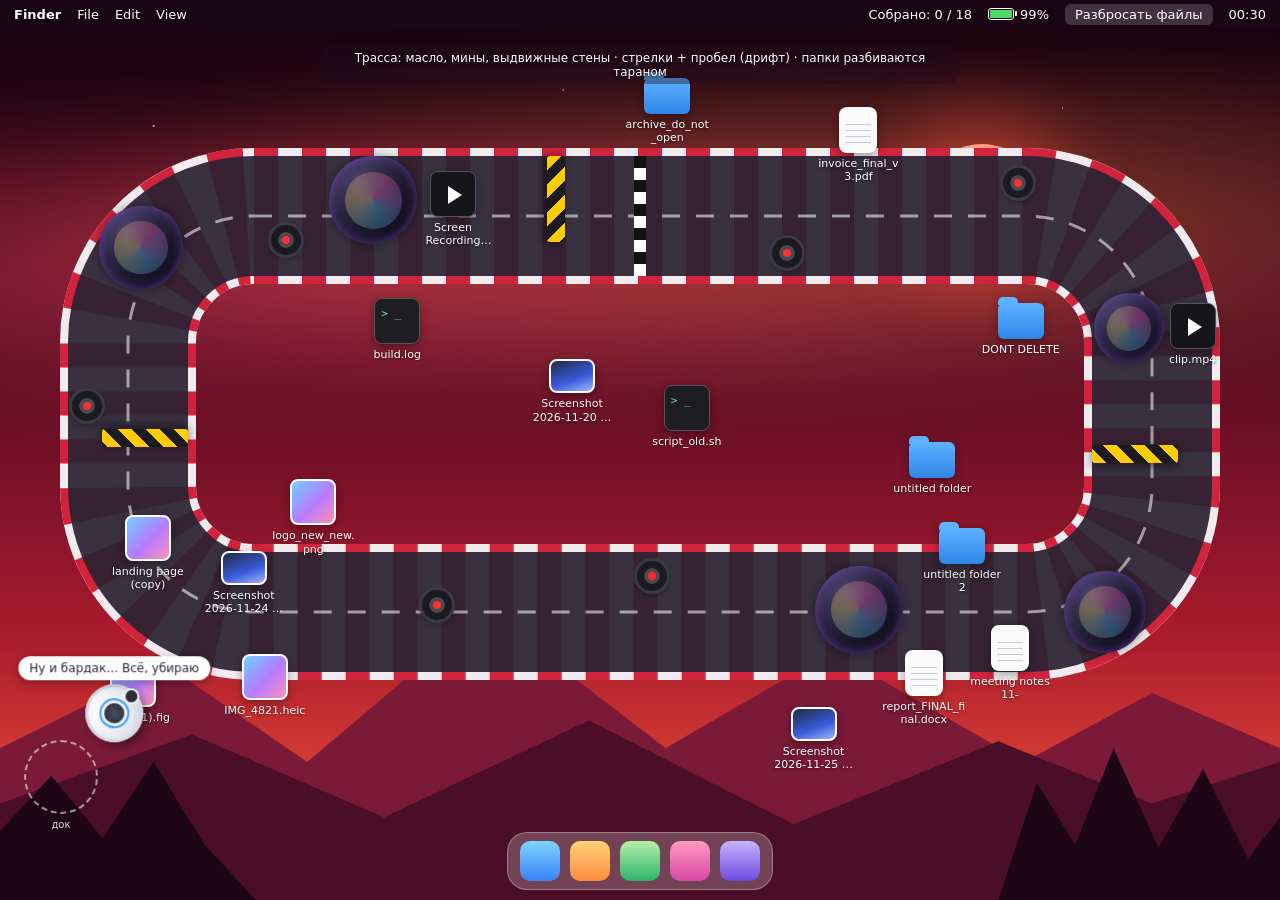
<file: desktop-vacuum.html>
<!DOCTYPE html>
<html lang="ru">
<head>
<meta charset="utf-8">
<meta name="viewport" content="width=device-width, initial-scale=1, viewport-fit=cover">
<title>Робот-пылесос для рабочего стола</title>
<style>
/* ===== Сцена ===== */
:root{--ink:#fff;--bar:rgba(30,10,30,.4);--shadow:0 1px 3px rgba(0,0,0,.6)}
@media (prefers-color-scheme:dark){:root:not([data-theme="light"]){--bar:rgba(10,4,16,.55)}}
:root[data-theme="dark"]{--bar:rgba(10,4,16,.55)}
*{box-sizing:border-box}
html,body{height:100%;margin:0;overflow:hidden;background:#14030c;font-family:-apple-system,"SF Pro Text","Inter","Segoe UI",system-ui,sans-serif;color:var(--ink);-webkit-user-select:none;user-select:none}
#desk{position:fixed;inset:0;overflow:hidden;background:
 radial-gradient(1.5px 1.5px at 12% 14%,#fff,transparent),radial-gradient(1.5px 1.5px at 28% 30%,#fff,transparent),radial-gradient(1px 1px at 44% 10%,#fff,transparent),radial-gradient(1.5px 1.5px at 58% 26%,#fff,transparent),radial-gradient(1px 1px at 83% 12%,#fff,transparent),radial-gradient(1.5px 1.5px at 92% 34%,#fff,transparent),radial-gradient(1px 1px at 6% 40%,#fff,transparent),
 linear-gradient(180deg,#14030c 0%,#520b25 38%,#a81a2c 70%,#ff5b3a 100%)}
#desk.shake{animation:shake .3s}
@keyframes shake{20%{transform:translate(-6px,3px)}40%{transform:translate(5px,-4px)}60%{transform:translate(-4px,-2px)}80%{transform:translate(3px,3px)}}
#moon{position:absolute;left:72%;top:16%;width:min(14vmin,120px);aspect-ratio:1;border-radius:50%;background:radial-gradient(circle at 35% 35%,#ffd9c2,#ff6a4d 75%);box-shadow:0 0 70px 26px rgba(255,80,60,.45)}
#aurora{position:absolute;left:-10%;right:-10%;top:8%;height:42%;background:radial-gradient(ellipse at 30% 50%,rgba(255,70,90,.5),transparent 60%),radial-gradient(ellipse at 65% 40%,rgba(255,140,60,.4),transparent 60%);filter:blur(28px);animation:aurora 12s ease-in-out infinite alternate}
@keyframes aurora{to{transform:translateX(6%) scaleY(1.15)}}
#scene{position:absolute;left:0;right:0;bottom:0;width:100%;height:46%}

/* ===== Меню-бар, док, площадка, подсказка ===== */
#bar{position:absolute;left:0;right:0;top:0;height:calc(28px + env(safe-area-inset-top,0px));padding:env(safe-area-inset-top,0px) 14px 0;display:flex;align-items:center;gap:16px;background:var(--bar);backdrop-filter:blur(14px);-webkit-backdrop-filter:blur(14px);font-size:13px;text-shadow:var(--shadow);z-index:50}
#bar b{font-weight:600}#bar .sp{flex:1}
#bar button{font:inherit;color:inherit;background:rgba(255,255,255,.18);border:0;border-radius:6px;padding:3px 10px;cursor:pointer}
#bar button:hover{background:rgba(255,255,255,.3)}
#bar button:focus-visible{outline:2px solid #fff;outline-offset:2px}
#dock{position:absolute;left:50%;bottom:calc(10px + env(safe-area-inset-bottom,0px));transform:translateX(-50%);display:flex;gap:10px;padding:8px 12px;border-radius:20px;background:rgba(255,255,255,.22);backdrop-filter:blur(16px);-webkit-backdrop-filter:blur(16px);border:1px solid rgba(255,255,255,.3);z-index:40}
#dock i{width:40px;height:40px;border-radius:10px;display:block}
#pad{position:absolute;width:74px;height:74px;border-radius:50%;border:2px dashed rgba(255,255,255,.55);left:24px;bottom:calc(86px + env(safe-area-inset-bottom,0px));z-index:5}
#pad::after{content:"док";position:absolute;left:0;right:0;bottom:-18px;text-align:center;font-size:10px;text-shadow:var(--shadow);opacity:.85}
#hint{position:absolute;left:50%;top:calc(46px + env(safe-area-inset-top,0px));transform:translateX(-50%);font-size:12px;padding:5px 12px;border-radius:14px;background:var(--bar);text-shadow:var(--shadow);z-index:45;transition:opacity .6s;text-align:center;max-width:90vw}

/* ===== Файлы ===== */
.ic{position:absolute;width:84px;text-align:center;transition:left .45s cubic-bezier(.5,0,.8,.4),top .45s cubic-bezier(.5,0,.8,.4),transform .45s,opacity .45s;z-index:10}
.ic.in{animation:drop .5s cubic-bezier(.2,1.4,.4,1)}
@keyframes drop{from{transform:translateY(-60px) scale(1.4);opacity:0}}
.ic.spill{transition:left .6s cubic-bezier(.2,.9,.3,1.25),top .6s cubic-bezier(.2,.9,.3,1.25),transform .45s,opacity .45s;animation:pop .6s}
@keyframes pop{from{transform:scale(.3) rotate(-200deg)}}
.ic.out{transform:scale(.1) rotate(200deg);opacity:0}
.ic.hit{animation:wob .35s}
@keyframes wob{25%{transform:rotate(-14deg) scale(1.1)}60%{transform:rotate(10deg)}}
.ic.boom{transform:scale(1.7);opacity:0;transition:transform .3s,opacity .3s}
.g{width:46px;height:46px;margin:0 auto 4px;position:relative;border-radius:8px;filter:drop-shadow(0 3px 4px rgba(0,0,0,.35))}
.n{font-size:11px;line-height:1.2;text-shadow:var(--shadow);display:-webkit-box;-webkit-line-clamp:2;-webkit-box-orient:vertical;overflow:hidden;word-break:break-word}
.folder{height:36px;margin-top:6px;background:linear-gradient(#5db2ff,#2f86e8);border-radius:6px}
.folder::before{content:"";position:absolute;left:0;top:-6px;width:20px;height:8px;background:#5db2ff;border-radius:5px 5px 0 0}
.ic.cracked .folder{filter:brightness(.82) drop-shadow(0 3px 4px rgba(0,0,0,.35))}
.ic.cracked .folder::after{content:"";position:absolute;left:14px;top:-2px;width:3px;height:38px;background:#0a2b5a;transform:rotate(18deg);box-shadow:12px 3px 0 #0a2b5a}
.doc{width:38px;background:#fafafa repeating-linear-gradient(#fafafa 0 5px,#c9ced6 5px 6px) 6px 12px/26px 28px no-repeat}
.img{background:linear-gradient(135deg,#6fd0ff,#b57bff 55%,#ff8fb0);border:2px solid #fff}
.shot{background:linear-gradient(160deg,#1e2a44,#3b5bdb 60%,#9fb4ff);border:2px solid #fff;height:34px;margin-top:6px}
.term{background:#1d1d22;border:1px solid #555}
.term::after{content:"> _";position:absolute;left:6px;top:8px;font:11px monospace;color:#6ef08a}
.vid{background:#15151a;border:1px solid #555}
.vid::after{content:"";position:absolute;left:17px;top:14px;border-left:14px solid #fff;border-top:9px solid transparent;border-bottom:9px solid transparent}
.deb{position:absolute;width:9px;height:9px;margin:-4px;border-radius:2px;background:#5db2ff;z-index:12;animation:deb .6s ease-out forwards}
@keyframes deb{to{transform:translate(var(--dx),var(--dy)) rotate(280deg);opacity:0}}

/* ===== Трасса и опасности ===== */
#track{position:absolute;inset:0;width:100%;height:100%;z-index:2;pointer-events:none}
.oil{position:absolute;z-index:3;border-radius:50% 46% 52% 48%;background:radial-gradient(ellipse at 35% 30%,#4b4670,#0b0a16 70%);box-shadow:inset 0 0 14px rgba(170,110,255,.55),0 0 10px rgba(0,0,0,.4)}
.oil::after{content:"";position:absolute;inset:18%;border-radius:50%;background:conic-gradient(from 40deg,rgba(255,80,180,.28),rgba(80,200,255,.28),rgba(255,220,80,.28),rgba(255,80,180,.28))}
.mine{position:absolute;z-index:9;width:30px;height:30px;margin:-15px;border-radius:50%;background:radial-gradient(circle,#4a4a52 0 35%,#1a1a20 38%);box-shadow:0 0 0 3px #3a3a42,0 3px 6px rgba(0,0,0,.5)}
.mine::after{content:"";position:absolute;left:11px;top:11px;width:8px;height:8px;border-radius:50%;background:#ff2d2d;animation:led 1s infinite}
@keyframes led{50%{opacity:.2}}
.mine.pop{animation:pop2 .3s forwards}
@keyframes pop2{to{transform:scale(2.5);opacity:0}}
.blast{position:absolute;z-index:12;width:20px;height:20px;margin:-10px;border-radius:50%;border:4px solid #ffb347;animation:blast .5s ease-out forwards}
@keyframes blast{to{transform:scale(8);opacity:0}}
.wall{position:absolute;z-index:9;height:18px;transform-origin:0 50%;transform:translate(0,-50%) scaleX(0);border-radius:3px;background:repeating-linear-gradient(45deg,#ffcc00 0 10px,#1b1b1f 10px 20px);box-shadow:0 3px 8px rgba(0,0,0,.5)}
.wall.warn{animation:warn .3s infinite}
@keyframes warn{50%{opacity:.35}}
/* ===== Батарея ===== */
#batt{display:flex;align-items:center;gap:6px}
#battbar{position:relative;width:26px;height:12px;border:1.5px solid #fff;border-radius:3px;padding:1px}
#battbar::after{content:"";position:absolute;right:-4px;top:2px;width:2px;height:5px;background:#fff;border-radius:0 1px 1px 0}
#battfill{display:block;height:100%;width:100%;background:#4cd964;border-radius:1px;transition:width .2s}
#batt.mid #battfill{background:#ffb020}#batt.low #battfill{background:#ff3b30}
#batt.low{animation:blink 1s infinite}@keyframes blink{50%{opacity:.45}}
#batt.chg #battfill{animation:chg 1s infinite}@keyframes chg{50%{opacity:.5}}
/* ===== Дрифт ===== */
.skid{position:absolute;width:7px;height:7px;margin:-3px;border-radius:50%;background:rgba(10,0,8,.6);animation:skid 2.8s forwards}
@keyframes skid{to{opacity:0}}
.smoke{position:absolute;width:14px;height:14px;margin:-7px;border-radius:50%;background:rgba(235,235,245,.5);animation:smoke .8s ease-out forwards}
@keyframes smoke{to{opacity:0;transform:translateY(-16px) scale(2.2)}}
#bot.dead{filter:grayscale(1) brightness(.55)}
/* ===== Робот ===== */
#trail{position:absolute;inset:0;pointer-events:none;z-index:8}
.tr{position:absolute;width:8px;height:8px;margin:-4px;border-radius:50%;background:rgba(255,255,255,.7);animation:fade 1.1s forwards}
@keyframes fade{to{opacity:0;transform:scale(2.4)}}
#bot{position:absolute;left:0;top:0;width:58px;height:58px;margin:-29px 0 0 -29px;z-index:30;pointer-events:none;will-change:transform}
#bot .b{position:absolute;inset:0;border-radius:50%;background:radial-gradient(circle at 35% 30%,#fff,#e4e7ee 60%,#b9bfcc);box-shadow:0 6px 10px rgba(0,0,0,.4),inset 0 0 0 3px #d4d8e2}
#bot .b::before{content:"";position:absolute;left:19px;top:19px;width:20px;height:20px;border-radius:50%;background:radial-gradient(#4a5060,#262a33);box-shadow:0 0 0 3px #eef0f5,0 0 0 5px #3ea0ff}
#bot .b::after{content:"";position:absolute;right:-3px;top:23px;width:12px;height:12px;border-radius:50%;background:#2a2e38;border:2px solid #f2f4f8}
#bot.angry .b::before{box-shadow:0 0 0 3px #eef0f5,0 0 0 5px #ff4040}
#say{position:absolute;bottom:62px;left:50%;transform:translateX(-50%) scale(.6);transform-origin:bottom center;white-space:nowrap;background:#fff;color:#2a2438;font-size:12px;font-weight:500;padding:5px 11px;border-radius:12px;opacity:0;transition:opacity .2s,transform .2s;box-shadow:0 3px 8px rgba(0,0,0,.3)}
#say.on{opacity:1;transform:translateX(-50%) scale(1)}
</style>
</head>
<body>
<div id="desk">
  <div id="aurora"></div><div id="moon"></div>
  <svg id="scene" viewBox="0 0 1000 300" preserveAspectRatio="none" aria-hidden="true">
    <path d="M0 300V190L130 130L240 200L380 90L520 190L650 120L800 200L900 150L1000 190V300Z" fill="#7a1a38"/>
    <path d="M0 300V230L150 180L300 240L460 170L620 245L780 185L900 230L1000 200V300Z" fill="#4a0f26"/>
    <path d="M0 300V250L40 210L80 255L120 200L160 260L200 300Z M780 300L810 215L840 260L870 190L905 262L940 205L975 270L1000 240V300Z" fill="#1f0614"/>
  </svg>
  <svg id="track" aria-hidden="true"></svg>
  <div id="bar"><b>Finder</b><span>File</span><span>Edit</span><span>View</span><span class="sp"></span><span id="cnt"></span><span id="batt"><span id="battbar"><i id="battfill"></i></span><span id="battpct">100%</span></span><button id="mess" type="button">Разбросать файлы</button><span id="clock"></span></div>
  <div id="hint"></div><div id="pad"></div><div id="trail"></div>
  <div id="bot"><div class="b" id="body"></div><div id="say"></div></div>
  <div id="dock"><i style="background:linear-gradient(#7dd3ff,#3b82f6)"></i><i style="background:linear-gradient(#ffd27a,#ff8a3d)"></i><i style="background:linear-gradient(#b4f0a8,#2fb36b)"></i><i style="background:linear-gradient(#ff9ac0,#d946a8)"></i><i style="background:linear-gradient(#c4b5fd,#6d4be0)"></i></div>
</div>

<script>
(function () {
'use strict';

/* =====================================================================
   1. НАСТРОЙКИ
   ===================================================================== */
var C = {
  manualTimeoutMs: 10000,   // без нажатий стрелок столько мс — и включается автопилот
  turn: 5, manualTurn: 3.2, // скорость поворота (рад/с): автопилот / ручной режим
  maxCruise: 150, minCruise: 60,   // обычная скорость автопилота, px/с
  accel: 520, brake: 700, friction: 260,   // разгон, торможение, трение (px/с²)
  maxManual: 430, backMax: 110,    // ручной режим: макс. скорость вперёд / назад
  chargeMax: 440,           // макс. скорость разгона для тарана
  ramMin: 260,              // минимальная скорость удара, чтобы повредить папку
  ramDist: 170,             // с какого расстояния робот разгоняется для тарана
  folderR: 34, collectR: 26,// радиусы касания папки и подбора файла
  folderHits: 2,            // сколько сильных ударов выдерживает папка
  bounce: -130,             // отскок после удара
  sayChance: 0.65, idleMs: [6000, 11000], trailMs: 45,
  botR: 26,                 // радиус робота для столкновений
  grip: 10, gripDrift: 1.1, // сцепление: обычное / в дрифте (меньше = дальше скользит)
  driftMinSpeed: 140,       // с какой скорости включается дрифт (ручной режим, пробел)
  restitution: 0.45,        // упругость отскока от преград
  battLow: 22, battResume: 90, battEmergency: 8, chargeRate: 12,  // заряд, %: порог «домой», порог возврата к уборке, аварийный, скорость зарядки %/с
  drain: { base: 0.2, speed: 0.01, drift: 0.8 },   // расход %/с: фон, за каждый px/с скорости, за дрифт
  cost: { collect: 0.3, folder: 1.2, wall: 1.5, mine: 7 },  // разовые траты, %
  // Трасса и опасности
  oilCount: 5, mineCount: 6, wallCount: 4,   // сколько луж масла, мин и выдвижных стен
  mineR: 13, mineKick: 520, mineStunMs: 1100, mineRespawnMs: 12000,  // мина: радиус, сила отброса, оглушение, через сколько появится новая
  gripOil: 0.5,             // сцепление на масле (меньше = скользче)
  wallPeriod: 5600,         // цикл выдвижной стены, мс: пауза → мигание → выдвиг → убирается
  mobileWidth: 600, mobileFiles: 10,
  home: { x: 61, fromBottom: 123 },
  files: [
    ['Screenshot 2026-11-25 at 09.41.12','shot'],['Screenshot 2026-11-24 at 18.03.55','shot'],
    ['Screenshot 2026-11-20 at 11.12.09','shot'],['Screen Recording 14.02','vid'],
    ['meeting notes 11-','doc'],['landing page (copy)','img'],['IMG_4821.heic','img'],
    ['untitled folder','folder'],['untitled folder 2','folder'],['archive_do_not_open','folder'],
    ['DONT DELETE','folder'],['invoice_final_v3.pdf','doc'],['report_FINAL_final.docx','doc'],
    ['build.log','term'],['logo_new_new.png','img'],['clip.mp4','vid'],
    ['script_old.sh','term'],['design (1).fig','img']
  ],
  // Что может высыпаться из разбитых папок
  loot: [
    ['passwords.txt','doc'],['IMG_0012.heic','img'],['backup (old).zip','doc'],['Screenshot (copy)','shot'],
    ['todo_old.txt','doc'],['video_final.mp4','vid'],['notes (1).docx','doc'],['test.sh','term'],
    ['family.png','img'],['скан паспорта.pdf','doc'],['resume_v7.pdf','doc'],['untitled.png','img'],
    ['Screen Recording 03.11','vid'],['debug.log','term']
  ]
};

/* =====================================================================
   2. РЕПЛИКИ  ({n} — номер собранного, {name} — имя файла)
   ===================================================================== */
var P = {
  collect: {
    shot: ['Опять скриншот?!','Скриншот №{n}… серьёзно?','Ты хоть смотришь на них?','Сколько можно скринить!','Нажимаешь Cmd+Shift+4 как заведённый','Этот скриншот хоть кому-то нужен?','Сделал и забыл. Классика.','Ещё один «на всякий случай»','Я не резиновый, между прочим!','Скриншот скриншота? Ну всё.'],
    doc: ['final_final_v3. Ну да.','Это никто не читает','Бумажки, бумажки…','Разложил бы по папкам, а?','Версия 3? А где 1 и 2?','Документ «Новый документ». Браво.','Счёт-то хоть оплачен?','Ты это вообще открывал?','Столько текста, и ни слова по делу'],
    img: ['Красиво. Всё равно удалю','Тот самый файл, да?','Не стол, а свинарник!','logo_new_new_FINAL. Ага.','IMG_4821… а где 4820?','Какой формат! Никто такой не откроет','Картинка без названия. Прекрасно.'],
    vid: ['5 гигабайт! Серьёзно?','Тяжёлый, зараза!','Опять запись экрана на 40 минут','Ты это пересматривать будешь?','Видео «на потом». «Потом» не настало.','Куда столько байтов-то?!'],
    term: ['Не спрашивай, что это','Лог. Вкуснятина.','Кто это запустил?','build.log на 10 000 строк. Ужас.','Скрипт «old». А новый где?','Выглядит опасно. Съем.','Это написал ты три года назад. Привет ему.']
  },
  byName: [
    { re: /passwords/i, lines: ['Пароли в txt?! Ты серьёзно?!','Такое хранить в открытом виде… ну всё.'] },
    { re: /паспорта/i, lines: ['Скан паспорта на рабочем столе?!','Это вообще можно показывать людям?!'] },
    { re: /final/i, lines: ['«Final»? А потом будет «final2»?','Слово «final» тебя не останавливает.'] },
    { re: /\(copy\)|\(1\)/i, lines: ['Копия копии. Рекурсия!','Дубликат. Я тебя вижу.'] },
    { re: /old/i, lines: ['«old» — значит, можно выкинуть!','Старьё. Прощай.'] }
  ],
  milestone: {
    3: ['Уже три! И это только начало','Три есть. Продолжаю страдать'],
    5: ['Пятый файл. У меня уже спина болит!','Пять штук. Ты вообще убираешься когда-нибудь?'],
    8: ['Восемь! Я не успеваю вдыхать','Восемь файлов, а конца не видно'],
    10: ['Десять! Я требую премию','Десять файлов. Где моя благодарность?'],
    12: ['Двенадцать… Я устал, но не сдаюсь','Дюжина. Продолжаем ворчать'],
    15: ['Пятнадцать! Ты рекордсмен по бардаку','Пятнадцать файлов. Это уже перебор'],
    20: ['Двадцать! Из папок ещё и сыплется!','Двадцать файлов. Я скоро лопну']
  },
  // Папки
  weak: ['Слабо! Надо разогнаться','Ой! Меня отбросило. Нужен разгон!','Не берёт! Попробую с разбега','Папка крепче, чем выглядит','Так её не сломать, нужен таран'],
  charge: ['Разгоняюсь…','Держись, папка!','Сейчас как врежу!','Три… два… один…','Я иду на таран!','Отойди, папка!','Берегись, «untitled folder»!'],
  crack: ['Трещина! Ещё разок!','Дрогнула! Добиваю','Она трескается!','Слышишь? Пошла трещина','Ещё один удар — и ей конец'],
  smash: ['Бум! Получай!','Развалилась! Опа!','Раз — и нету папки!','Это тебе за «untitled folder»!','Из неё посыпалось! Ты что там хранил?','Ого, внутри целый склад','Сколько же тут всего было!','Вот это набито…'],
  // Трасса
  oil: ['Масло! Тормозов нет!','Уиии… я скольжу!','Кто тут масло разлил?!','Ааа, кружусь!','Это не по правилам!'],
  mine: ['БУМ! Мина!!','Кто минирует рабочий стол?!','У-у-у, голова кружится…','Нет, ну это уже диверсия!','Сапёр из тебя никакой!'],
  trackWall: ['Стена выросла из ниоткуда!','Ай! Шлагбаум!','Выдвижная стена? Серьёзно?','Это что за ловушка?','Жёлто-чёрная! Осторожно!'],
  // Дрифт
  drift: ['Дрифт!','Занос! Держись!','Вот это занос!','Тормоза? Не, не слышал','Ииии-у! Боком!','Токио-дрифт на рабочем столе!','Покрышки жалко, но ладно'],
  // Батарея
  batLow: ['Заряд на исходе! Еду на зарядку','Батарея садится, а ты разбрасываешь!','Мне нужен перекус. В смысле зарядка.','Всё, я на подзарядку. Не мешай.'],
  batWarn20: ['Осторожно, 20% заряда!','Батарея на исходе! Не гоняй так'],
  batWarn10: ['10%! Скоро отрублюсь!','Заряд критический! Домой!'],
  batDead: ['Батарея… села… Пш-ш-ш…','Всё. Темнота. Адьёс.'],
  batRevive: ['Аварийный режим. Ползу на зарядку','Чудом ожил. Ползу домой'],
  charging: ['Ммм, электричество','Вот это жизнь… зарядка','Заряжаюсь. Не мешай, а?'],
  batFull: ['Заряжен! Продолжаем портить тебе нервы','Полный бак. Теперь держись!'],
  // Остальное
  start: ['Ну и бардак… Всё, убираю','Опять эта свалка. Поехали.','Я только проснулся, а тут уже такое!','Рабочий стол или помойка? Не отвечай.'],
  reset: ['Опять насвинячил? Ладно, убираю','Ты издеваешься?!','Только что же убрал!','Ну конечно, снова всё разбросал','Я тебе что, дворник?'],
  done: ['Чисто. Больше не мусори!','Всё. Теперь не трогай ничего!','Блеск. Посмотри на себя и на стол.','Убрано. Скажи спасибо.'],
  newShot: ['Ты специально это делаешь?!','Опять?! Я только что здесь был!','Нет, ну это уже хамство','Бросил — убирай сам. Хотя ладно, я.','Я всё вижу, между прочим'],
  manualOn: ['Ага, теперь рулишь ты. Не разбей меня!','Давай-давай, покажи класс','Только не в стену!','Осторожнее на поворотах!'],
  manualOff: ['Ладно, дальше сам…','Надоело рулить? Ну вот.','Опять всё мне. Как обычно.','Автопилот включён. Отдыхай.'],
  wall: ['Стена! Это край стола!','Ай! Ты куда?!','Тут дальше ничего нет!','Я не умею летать!'],
  idle: ['Ж-ж-ж…','Кто вообще так живёт?','Заряд кончается, а ты разбрасываешь!','Столько пыли, а я не успеваю','Если бы я умел, я бы уволился','Я что, один тут работаю?','Вот бы хоть раз всё лежало на месте','Я мечтаю о пустом рабочем столе','Хоть бы «Корзину» очистил когда-нибудь','А рабочий стол — это не склад!'],
  sleep: ['Zzz…','Зарядка. Не будить.','Чисто. Я доволен. Почти.','Только попробуй что-нибудь бросить…'],
  hintStart: 'Трасса: масло, мины, выдвижные стены · стрелки + пробел (дрифт) · папки разбиваются тараном',
  hintManual: 'Ручной режим · Пробел — дрифт · автопилот через {s} с'
};

/* =====================================================================
   3. ПОМОЩНИКИ
   ===================================================================== */
function pick(list) {  // случайная фраза, не повторяя прошлую
  var s = list[Math.floor(Math.random() * list.length)];
  if (list.length > 1 && s === list._last) return pick(list);
  list._last = s; return s;
}
function rand(a, b) { return a + Math.random() * (b - a); }
function clamp(v, a, b) { return Math.max(a, Math.min(b, v)); }
function pad2(n) { return ('0' + n).slice(-2); }
function wrap(d) { while (d > Math.PI) d -= 2 * Math.PI; while (d < -Math.PI) d += 2 * Math.PI; return d; }
function fill(s, v) { return s.replace(/\{(\w+)\}/g, function (m, k) { return v && v[k] != null ? v[k] : m; }); }
function approach(v, target, rate, dt) { return v < target ? Math.min(target, v + rate * dt) : Math.max(target, v - rate * dt); }
function $(id) { return document.getElementById(id); }

var D = { desk: $('desk'), bot: $('bot'), body: $('body'), say: $('say'), trail: $('trail'), cnt: $('cnt'), hint: $('hint'), mess: $('mess'), clock: $('clock'), track: $('track'), batt: $('batt'), battfill: $('battfill'), battpct: $('battpct') };

/* =====================================================================
   4. РАБОЧИЙ СТОЛ: иконки, папки, разлёт содержимого
   ===================================================================== */
var desk = { items: [], track: 0, oil: [], mines: [], walls: [], collected: 0, total: 0, W: 0, H: 0 };

desk.measure = function () { desk.W = D.desk.clientWidth; desk.H = D.desk.clientHeight; };
desk.homePos = function () { return { x: C.home.x, y: desk.H - C.home.fromBottom }; };
desk.counter = function () { D.cnt.textContent = 'Собрано: ' + desk.collected + ' / ' + desk.total; };

desk.addIcon = function (name, type, x, y, animate) {
  var el = document.createElement('div');
  el.className = 'ic' + (animate ? ' in' : '');
  el.innerHTML = '<div class="g ' + type + '"></div><div class="n"></div>';
  el.lastChild.textContent = name;
  el.style.left = (x - 42) + 'px'; el.style.top = (y - 30) + 'px';
  D.desk.appendChild(el);
  var it = { el: el, name: name, type: type, x: x, y: y, done: false, readyAt: 0,
             hp: type === 'folder' ? C.folderHits : 0, loot: type === 'folder' ? 3 + Math.floor(Math.random() * 3) : 0 };
  desk.items.push(it); desk.total++; desk.counter();
  return it;
};

/* ---- трасса: замкнутая дорога со скруглёнными углами ---- */
desk.pts = []; desk.trackLen = 1; desk.trackW = 100;

desk.buildTrack = function () {
  var W = desk.W, H = desk.H, m = Math.min(W, H), PI = Math.PI;
  var tw = clamp(m * 0.15, 76, 120), x0 = W * 0.1, x1 = W * 0.9, y0 = Math.max(H * 0.24, 110 + tw / 2), y1 = H * 0.68;
  var R = Math.min(m * 0.14, (x1 - x0) / 2 - 4, (y1 - y0) / 2 - 4), step = 8, pts = [];
  function seg(ax, ay, bx, by) { var n = Math.max(1, Math.round(Math.hypot(bx - ax, by - ay) / step)); for (var i = 0; i < n; i++) pts.push({ x: ax + (bx - ax) * i / n, y: ay + (by - ay) * i / n }); }
  function arc(cx, cy, a0, a1) { var n = Math.max(2, Math.round(R * Math.abs(a1 - a0) / step)); for (var i = 0; i < n; i++) { var a = a0 + (a1 - a0) * i / n; pts.push({ x: cx + Math.cos(a) * R, y: cy + Math.sin(a) * R }); } }
  seg(x0 + R, y0, x1 - R, y0); arc(x1 - R, y0 + R, -PI / 2, 0);
  seg(x1, y0 + R, x1, y1 - R); arc(x1 - R, y1 - R, 0, PI / 2);
  seg(x1 - R, y1, x0 + R, y1); arc(x0 + R, y1 - R, PI / 2, PI);
  seg(x0, y1 - R, x0, y0 + R); arc(x0 + R, y0 + R, PI, 1.5 * PI);
  pts.forEach(function (p, i) {                     // направление и нормаль внутрь трассы
    var q = pts[(i + 1) % pts.length], a = Math.atan2(q.y - p.y, q.x - p.x);
    p.a = a; p.nx = -Math.sin(a); p.ny = Math.cos(a);
  });
  desk.pts = pts; desk.trackLen = pts.length * step; desk.trackW = tw;
  var d = 'M' + (x0 + R) + ' ' + y0 + ' H' + (x1 - R) + ' A' + R + ' ' + R + ' 0 0 1 ' + x1 + ' ' + (y0 + R) + ' V' + (y1 - R) +
          ' A' + R + ' ' + R + ' 0 0 1 ' + (x1 - R) + ' ' + y1 + ' H' + (x0 + R) + ' A' + R + ' ' + R + ' 0 0 1 ' + x0 + ' ' + (y1 - R) +
          ' V' + (y0 + R) + ' A' + R + ' ' + R + ' 0 0 1 ' + (x0 + R) + ' ' + y0 + ' Z';
  var cx = (x0 + x1) / 2;
  D.track.innerHTML =
    '<path d="' + d + '" fill="none" stroke="#f1eaee" stroke-width="' + (tw + 16) + '"/>' +
    '<path d="' + d + '" fill="none" stroke="#d1243c" stroke-width="' + (tw + 16) + '" stroke-dasharray="24 24"/>' +
    '<path d="' + d + '" fill="none" stroke="#2a2231" stroke-opacity=".92" stroke-width="' + tw + '"/>' +
    '<path d="' + d + '" fill="none" stroke="#fff" stroke-opacity=".55" stroke-width="3" stroke-dasharray="18 16"/>' +
    '<line x1="' + cx + '" y1="' + (y0 - tw / 2) + '" x2="' + cx + '" y2="' + (y0 + tw / 2) + '" stroke="#fff" stroke-width="12"/>' +
    '<line x1="' + cx + '" y1="' + (y0 - tw / 2) + '" x2="' + cx + '" y2="' + (y0 + tw / 2) + '" stroke="#111" stroke-width="12" stroke-dasharray="12 12"/>';
};

// точка на трассе: s — расстояние вдоль, u — смещение от центра внутрь (минус — наружу)
desk.trackPoint = function (s, u) {
  var n = desk.pts.length, p = desk.pts[Math.floor((((s % desk.trackLen) + desk.trackLen) % desk.trackLen) / desk.trackLen * n) % n];
  return { x: p.x + p.nx * u, y: p.y + p.ny * u, a: p.a, nx: p.nx, ny: p.ny };
};

/* ---- опасности: масло, мины, выдвижные стены ---- */
desk.hazards = function () { return desk.oil.concat(desk.mines, desk.walls); };

// можно ли класть здесь файл (мины и стены отпугивают автопилот — файлы подальше)
desk.blocked = function (x, y, pad) {
  if (desk.oil.some(function (o) { return Math.hypot(o.x - x, o.y - y) < o.r + pad * 0.5; })) return true;
  if (desk.mines.some(function (m) { return Math.hypot(m.x - x, m.y - y) < C.mineR + pad + 60; })) return true;
  return desk.walls.some(function (w) {
    for (var f = 0; f <= 1; f += 0.5)
      if (Math.hypot(w.x + Math.cos(w.ang) * w.max * f - x, w.y + Math.sin(w.ang) * w.max * f - y) < pad + 40) return true;
    return false;
  });
};

desk.spot = function (minDist) {   // случайная точка на трассе вдали от других опасностей, робота и дока
  var home = desk.homePos(), best = null, all = desk.hazards();
  for (var i = 0; i < 80; i++) {
    var p = desk.trackPoint(Math.random() * desk.trackLen, rand(-0.7, 0.7) * desk.trackW / 2);
    best = p;
    var ok = Math.hypot(p.x - home.x, p.y - home.y) > 140 && all.every(function (h) { return Math.hypot(h.x - p.x, h.y - p.y) > minDist; });
    if (typeof r !== 'undefined' && Math.hypot(p.x - r.x, p.y - r.y) < 170) ok = false;
    if (ok) return p;
  }
  return best;
};

desk.addOil = function () {
  var p = desk.spot(120), rr = Math.round(rand(34, 46)), el = document.createElement('div');
  el.className = 'oil';
  el.style.cssText = 'left:' + (p.x - rr) + 'px;top:' + (p.y - rr) + 'px;width:' + rr * 2 + 'px;height:' + rr * 2 + 'px';
  D.desk.appendChild(el);
  desk.oil.push({ el: el, x: p.x, y: p.y, r: rr * 0.9 });
};

desk.addMine = function () {
  var p = desk.spot(90), el = document.createElement('div');
  el.className = 'mine'; el.style.left = p.x + 'px'; el.style.top = p.y + 'px';
  D.desk.appendChild(el);
  desk.mines.push({ el: el, x: p.x, y: p.y, dead: false });
};

desk.addWall = function (i, n) {   // стена выдвигается от края трассы поперёк дороги, оставляя проезд
  var side = i % 2 ? 1 : -1, tp = desk.trackPoint(((i + 0.5) / n + rand(-0.04, 0.04)) * desk.trackLen, side * desk.trackW / 2);
  var dx = -tp.nx * side, dy = -tp.ny * side, max = Math.round(desk.trackW * 0.72), el = document.createElement('div');
  el.className = 'wall';
  el.style.cssText = 'left:' + tp.x + 'px;top:' + tp.y + 'px;width:' + max + 'px';
  D.desk.appendChild(el);
  desk.walls.push({ el: el, x: tp.x, y: tp.y, ang: Math.atan2(dy, dx), max: max, ext: 0, active: false, offset: rand(0, C.wallPeriod), lastE: -1, lastWarn: false });
};

desk.makeHazards = function () {
  desk.hazards().forEach(function (h) { h.el.remove(); });
  desk.oil = []; desk.mines = []; desk.walls = [];
  var mob = window.innerWidth < C.mobileWidth, i;
  var nw = mob ? 3 : C.wallCount, no = mob ? 3 : C.oilCount, nm = mob ? 4 : C.mineCount;
  for (i = 0; i < nw; i++) desk.addWall(i, nw);
  for (i = 0; i < no; i++) desk.addOil();
  for (i = 0; i < nm; i++) desk.addMine();
};

// цикл стены: убрана → мигает (предупреждение) → выдвигается → стоит → убирается
desk.updateWalls = function (t) {
  desk.walls.forEach(function (w) {
    var f = ((t + w.offset) % C.wallPeriod) / C.wallPeriod, e, warn = false;
    if (f < 0.43) e = 0;
    else if (f < 0.57) { e = 0; warn = true; }
    else if (f < 0.625) e = (f - 0.57) / 0.055;
    else if (f < 0.946) e = 1;
    else e = 1 - (f - 0.946) / 0.054;
    e = clamp(e, 0, 1);
    w.ext = e * w.max; w.active = warn || e > 0;
    if (e !== w.lastE || warn !== w.lastWarn) {
      w.lastE = e; w.lastWarn = warn;
      w.el.style.transform = 'translate(0,-50%) rotate(' + w.ang + 'rad) scaleX(' + Math.max(e, warn ? 0.12 : 0) + ')';
      w.el.classList.toggle('warn', warn);
    }
  });
};

desk.blast = function (x, y) {
  var b = document.createElement('div'); b.className = 'blast'; b.style.left = x + 'px'; b.style.top = y + 'px';
  D.desk.appendChild(b); setTimeout(function () { b.remove(); }, 520);
  desk.debris(x, y, '#ffb347');
};

desk.respawnMine = function (m) {
  desk.mines = desk.mines.filter(function (x) { return x !== m; });
  desk.addMine();
};

desk.scatter = function () {
  var list = window.innerWidth < C.mobileWidth ? C.files.slice(0, C.mobileFiles) : C.files, pts = [];
  list.forEach(function (f) {
    var x, y, ok, tries = 0;
    do {
      if (Math.random() < 0.65) { var tp = desk.trackPoint(Math.random() * desk.trackLen, rand(-0.8, 0.8) * desk.trackW / 2); x = tp.x; y = tp.y; }
      else { x = 60 + Math.random() * (desk.W - 120); y = 80 + Math.random() * (desk.H - 240); }
      ok = pts.every(function (p) { return Math.hypot(p.x - x, p.y - y) > 90; }) && !desk.blocked(x, y, 60); tries++;
    } while (!ok && tries < 80);
    pts.push({ x: x, y: y }); desk.addIcon(f[0], f[1], x, y, true);
  });
};

desk.reset = function () {
  desk.items.forEach(function (i) { i.el.remove(); });
  desk.items = []; desk.collected = 0; desk.total = 0;
  desk.makeHazards(); desk.scatter();
};

desk.nearest = function (x, y) {
  var best = null, bd = Infinity;
  desk.items.forEach(function (i) {
    if (i.done) return;
    var d = Math.hypot(i.x - x, i.y - y);
    if (d < bd) { bd = d; best = i; }
  });
  return best;
};

desk.isClean = function () { return desk.collected >= desk.total; };

// Файл «засасывается» в робота
desk.suck = function (it, rx, ry) {
  it.done = true; desk.collected++; desk.counter();
  it.el.style.left = (rx - 42) + 'px'; it.el.style.top = (ry - 30) + 'px';
  it.el.classList.add('out');
  setTimeout(function () { it.el.remove(); }, 500);
};

// Из папки сыпятся файлы
desk.spill = function (folder, count) {
  for (var i = 0; i < count; i++) {
    (function () {
      var f = C.loot[Math.floor(Math.random() * C.loot.length)], tx, ty, k = 0;
      do {
        var ang = rand(0, Math.PI * 2), rad = rand(75, 150);
        tx = clamp(folder.x + Math.cos(ang) * rad, 50, desk.W - 50); ty = clamp(folder.y + Math.sin(ang) * rad, 80, desk.H - 130); k++;
      } while (k < 10 && desk.blocked(tx, ty, 34));
      var n = desk.addIcon(f[0], f[1], folder.x, folder.y, false);
      n.el.classList.add('spill');
      n.x = tx; n.y = ty; n.readyAt = performance.now() + 750;
      requestAnimationFrame(function () { requestAnimationFrame(function () {
        n.el.style.left = (tx - 42) + 'px'; n.el.style.top = (ty - 30) + 'px';
      }); });
    })();
  }
};

desk.debris = function (x, y, color) {
  for (var i = 0; i < 9; i++) {
    var d = document.createElement('div'), a = rand(0, Math.PI * 2), r = rand(40, 90);
    d.className = 'deb'; if (color) d.style.background = color; d.style.left = x + 'px'; d.style.top = y + 'px';
    d.style.setProperty('--dx', Math.cos(a) * r + 'px'); d.style.setProperty('--dy', Math.sin(a) * r + 'px');
    D.desk.appendChild(d); setTimeout(function (e) { e.remove(); }.bind(null, d), 650);
  }
};

desk.shake = function () { D.desk.classList.remove('shake'); void D.desk.offsetWidth; D.desk.classList.add('shake'); };

/* =====================================================================
   5. РОБОТ
   Физика: скорость раскладывается на r.v (вдоль носа) и r.lat (боком).
   Сцепление гасит боковую скорость; в дрифте оно слабое — робот скользит.
   ===================================================================== */
var r = { x: 0, y: 0, a: -1.2, v: 0, lat: 0,
          wait: 0, home: false, ram: null, wasManual: false, sayTimer: 0, nextIdle: 0,
          lastWall: -1e9, lastWeak: -1e9, lastBump: -1e9, lastDriftSay: -1e9,
          bat: 100, needCharge: false, dead: false, deadUntil: 0, warn20: false, warn10: false,
          drifting: false, driftUntil: 0, driftCool: 0,
          stunUntil: 0, spinDir: 1, wasSlick: false, oilSpin: 0, lastOil: -1e9, lastWallHit: -1e9 };
var input = { keys: {}, lastKeyTime: 0, manual: false };
var T = 0;

function say(text, ms) {
  D.say.textContent = text; D.say.classList.add('on');
  clearTimeout(r.sayTimer); r.sayTimer = setTimeout(function () { D.say.classList.remove('on'); }, ms || 1800);
}
function sayFrom(list, vars, ms) { say(fill(pick(list), vars), ms); }
function scheduleIdle(t) { r.nextIdle = t + rand(C.idleMs[0], C.idleMs[1]); }
function showHint(t) { D.hint.textContent = t; D.hint.style.opacity = 1; }
function hideHint() { D.hint.style.opacity = 0; }
function drain(x) { r.bat = Math.max(0, r.bat - x); }

/* ---- след: обычный, а в дрифте — следы покрышек и дым ---- */
var lastTrail = 0;
function dot(cls, x, y, life) {
  var d = document.createElement('div'); d.className = cls; d.style.left = x + 'px'; d.style.top = y + 'px';
  D.trail.appendChild(d); setTimeout(function () { d.remove(); }, life);
}
function trail(t) {
  if (t - lastTrail < C.trailMs) return;
  var sp = Math.hypot(r.v, r.lat);
  if (Math.abs(r.lat) > 70) {
    lastTrail = t;
    var fx = Math.cos(r.a), fy = Math.sin(r.a), bx = r.x - fx * 14, by = r.y - fy * 14;
    dot('skid', bx - fy * 13, by + fx * 13, 2800); dot('skid', bx + fy * 13, by - fx * 13, 2800);
    if (Math.random() < 0.5) dot('smoke', bx, by, 800);
  } else if (sp > 20) { lastTrail = t; dot('tr', r.x, r.y, 1100); }
}

/* ---- сбор обычного файла ---- */
function collect(it) {
  desk.suck(it, r.x, r.y); r.wait = 0.28; drain(C.cost.collect);
  var n = desk.collected, vars = { n: n, name: it.name };
  if (P.milestone[n] && !desk.isClean()) { sayFrom(P.milestone[n], vars, 2300); return; }
  for (var i = 0; i < P.byName.length; i++)
    if (P.byName[i].re.test(it.name) && Math.random() < 0.6) { sayFrom(P.byName[i].lines, vars, 2300); return; }
  if (Math.random() < C.sayChance) sayFrom(P.collect[it.type], vars, 1900);
}

/* ---- папки: удар, трещина, разлом ---- */
function damageFolder(f) {
  f.hp--;
  desk.shake();
  f.el.classList.remove('hit'); void f.el.offsetWidth; f.el.classList.add('hit');
  if (f.hp > 0) {
    f.el.classList.add('cracked');
    var first = Math.max(1, Math.floor(f.loot / 2));
    f.loot -= first; desk.spill(f, first);
    sayFrom(P.crack, null, 1800);
  } else {
    f.done = true; desk.collected++;
    desk.debris(f.x, f.y);
    f.el.classList.add('boom'); setTimeout(function () { f.el.remove(); }, 350);
    desk.spill(f, f.loot); desk.counter();
    sayFrom(P.smash, null, 2200);
  }
}

function hitFolder(f, t) {
  var dx = f.x - r.x, dy = f.y - r.y, d = Math.hypot(dx, dy) || 1, nx = dx / d, ny = dy / d;
  var fx = Math.cos(r.a), fy = Math.sin(r.a);
  var sp = (fx * r.v - fy * r.lat) * nx + (fy * r.v + fx * r.lat) * ny;   // скорость сближения с папкой (дрифтом тоже можно!)
  r.x = f.x - nx * (C.folderR + 1); r.y = f.y - ny * (C.folderR + 1);
  if (sp >= C.ramMin) {
    damageFolder(f); drain(C.cost.folder); r.v = C.bounce; r.lat = 0; r.wait = 0.4;
    if (r.ram) { r.ram.phase = 'back'; r.ram.px = null; }
  } else {
    r.v = Math.min(-80, -Math.abs(r.v) * 0.3); r.lat = 0;
    f.el.classList.remove('hit'); void f.el.offsetWidth; f.el.classList.add('hit');
    if (t - r.lastWeak > 2500) { r.lastWeak = t; sayFrom(P.weak, null, 1800); }
    if (!input.manual && !r.ram && !r.needCharge && !r.dead) r.ram = { target: f, phase: 'back', px: null, t0: t };
  }
}

/* ---- опасности: стены отбрасывают, мины взрываются ---- */
function bounce(nx, ny, restit) {   // отражает скорость от поверхности с нормалью (nx,ny); возвращает силу удара
  var fx = Math.cos(r.a), fy = Math.sin(r.a), wx = fx * r.v - fy * r.lat, wy = fy * r.v + fx * r.lat, vn = wx * nx + wy * ny;
  if (vn >= 0) return 0;
  wx -= (1 + restit) * vn * nx; wy -= (1 + restit) * vn * ny;
  r.v = wx * fx + wy * fy; r.lat = -wx * fy + wy * fx;
  return -vn;
}

function explodeMine(m, t) {
  m.dead = true; m.el.classList.add('pop'); setTimeout(function () { m.el.remove(); }, 320);
  desk.blast(m.x, m.y); desk.shake();
  var dx = r.x - m.x, dy = r.y - m.y, d = Math.hypot(dx, dy) || 1, fx = Math.cos(r.a), fy = Math.sin(r.a);
  var wx = dx / d * C.mineKick, wy = dy / d * C.mineKick;
  r.v = wx * fx + wy * fy; r.lat = -wx * fy + wy * fx;
  r.stunUntil = t + C.mineStunMs; r.spinDir = Math.random() < 0.5 ? -1 : 1;
  r.ram = null; r.drifting = false; r.wait = 0; drain(C.cost.mine);
  sayFrom(P.mine, null, 2200);
  setTimeout(function () { desk.respawnMine(m); }, C.mineRespawnMs);
}

function hitHazards(t) {
  desk.walls.forEach(function (w) {
    if (w.ext < 3) return;
    var ex = Math.cos(w.ang), ey = Math.sin(w.ang), dx = r.x - w.x, dy = r.y - w.y;
    var u = dx * ex + dy * ey, v = -dx * ey + dy * ex;
    var ddx = u - clamp(u, 0, w.ext), ddy = v - clamp(v, -9, 9), d = Math.hypot(ddx, ddy);
    if (d >= C.botR) return;
    var lx = ddx, ly = ddy;
    if (d < 0.001) { lx = 0; ly = v >= 0 ? 1 : -1; d = 0; } else { lx /= d; ly /= d; }
    var nx = lx * ex - ly * ey, ny = lx * ey + ly * ex;
    r.x += nx * (C.botR - d + 0.5); r.y += ny * (C.botR - d + 0.5);
    if (bounce(nx, ny, C.restitution) > 150) {
      drain(C.cost.wall);
      if (t - r.lastWallHit > 1800) { r.lastWallHit = t; sayFrom(P.trackWall, null, 1900); }
    }
  });
  desk.mines.forEach(function (m) {
    if (!m.dead && Math.hypot(m.x - r.x, m.y - r.y) < C.mineR + C.botR * 0.7) explodeMine(m, t);
  });
}

/* ---- автопилот ---- */
function wallClosest(w, x, y) {   // ближайшая к (x,y) точка стены в полностью выдвинутом виде
  var ex = Math.cos(w.ang), ey = Math.sin(w.ang), dx = x - w.x, dy = y - w.y;
  var u = clamp(dx * ex + dy * ey, 0, w.max), v = clamp(-dx * ey + dy * ex, -9, 9);
  return { x: w.x + ex * u - ey * v, y: w.y + ey * u + ex * v };
}

function steer(tx, ty, dist, dt) {
  var vx = tx - r.x, vy = ty - r.y, l = Math.hypot(vx, vy) || 1; vx /= l; vy /= l;
  function repel(cx, cy, edge, range, kmax) {      // отталкивание от опасности + обход сбоку
    var dx = r.x - cx, dy = r.y - cy, d = Math.hypot(dx, dy) || 1;
    if (d >= edge + range) return;
    var k = clamp(1 - (d - edge) / range, 0, 1) * kmax, px = -dy / d, py = dx / d;
    if (px * vx + py * vy < 0) { px = -px; py = -py; }
    vx += dx / d * k + px * k * 1.4; vy += dy / d * k + py * k * 1.4;
  }
  desk.mines.forEach(function (m) { if (!m.dead) repel(m.x, m.y, C.mineR + C.botR, 80, 2.6); });
  desk.oil.forEach(function (o) { repel(o.x, o.y, o.r, 45, 1); });
  desk.walls.forEach(function (w) { if (w.active) { var c = wallClosest(w, r.x, r.y); repel(c.x, c.y, C.botR + 9, 70, 2.4); } });
  var diff = wrap(Math.atan2(vy, vx) - r.a), tr = C.turn * (r.drifting ? 1.6 : 1);
  r.a += clamp(diff, -tr * dt, tr * dt);
  var want = Math.min(C.maxCruise, C.minCruise + dist * 2) * (Math.abs(diff) > 1.2 ? 0.35 : 1);
  r.v = approach(r.v, want, C.accel, dt);
  // на резких поворотах автопилот иногда эффектно уходит в дрифт
  if (!r.drifting && Math.hypot(r.v, r.lat) > 100 && Math.abs(diff) > 0.9 && T > r.driftCool && Math.random() < 0.5) {
    r.driftUntil = T + 800; r.driftCool = T + 6000;
  }
}

function segDist(px, py, ax, ay, bx, by) {
  var dx = bx - ax, dy = by - ay, l2 = dx * dx + dy * dy || 1, u = clamp(((px - ax) * dx + (py - ay) * dy) / l2, 0, 1);
  return Math.hypot(px - (ax + u * dx), py - (ay + u * dy));
}
function clearLine(ax, ay, bx, by) {   // на пути разгона нет мин, масла и стен
  return desk.mines.every(function (m) { return segDist(m.x, m.y, ax, ay, bx, by) > C.mineR + C.botR + 12; }) &&
         desk.oil.every(function (o) { return segDist(o.x, o.y, ax, ay, bx, by) > o.r + 6; }) &&
         desk.walls.every(function (w) {
           for (var f = 0; f <= 1; f += 0.25)
             if (segDist(w.x + Math.cos(w.ang) * w.max * f, w.y + Math.sin(w.ang) * w.max * f, ax, ay, bx, by) < C.botR + 16) return false;
           return true;
         });
}

function setApproach(m, f) {  // точка разгона: на нужной дистанции, в пределах экрана и без преград на пути
  var base = Math.atan2(r.y - f.y, r.x - f.x), best = null;
  for (var i = 0; i < 16 && !best; i++) {
    var ang = base + ((i + 1) >> 1) * (Math.PI / 8) * (i % 2 ? 1 : -1);
    var px = f.x + Math.cos(ang) * C.ramDist, py = f.y + Math.sin(ang) * C.ramDist;
    if (px > 40 && px < desk.W - 40 && py > 70 && py < desk.H - 120 && !desk.blocked(px, py, 6) && clearLine(px, py, f.x, f.y)) best = { x: px, y: py };
  }
  if (!best) best = { x: clamp(f.x + Math.cos(base) * C.ramDist, 40, desk.W - 40), y: clamp(f.y + Math.sin(base) * C.ramDist, 70, desk.H - 120) };
  m.px = best.x; m.py = best.y;
}

function ramStep(f, t, dt) {
  if (!r.ram || r.ram.target !== f) r.ram = { target: f, phase: 'back', px: null, t0: t };
  var m = r.ram, diff;
  if (m.phase === 'back') {
    if (m.px == null) setApproach(m, f);
    var d = Math.hypot(m.px - r.x, m.py - r.y);
    if (d < 14) { r.v = approach(r.v, 0, C.brake, dt); if (Math.abs(r.v) < 20) m.phase = 'aim'; }
    else steer(m.px, m.py, d, dt);
  } else if (m.phase === 'aim') {
    r.v = approach(r.v, 0, C.brake, dt);
    diff = wrap(Math.atan2(f.y - r.y, f.x - r.x) - r.a);
    r.a += clamp(diff, -6 * dt, 6 * dt);
    if (Math.abs(diff) < 0.06) { m.phase = 'charge'; m.t0 = t; sayFrom(P.charge, null, 1300); }
  } else {
    diff = wrap(Math.atan2(f.y - r.y, f.x - r.x) - r.a);
    r.a += clamp(diff, -2.5 * dt, 2.5 * dt);
    r.v = approach(r.v, C.chargeMax, C.accel, dt);
    if (t - m.t0 > 2600) { m.phase = 'back'; m.px = null; }
  }
}

function homeStep(dt) {   // true, когда робот стоит на площадке
  var h = desk.homePos(), dist = Math.hypot(h.x - r.x, h.y - r.y);
  if (dist < 6) { r.v = approach(r.v, 0, 900, dt); return true; }
  steer(h.x, h.y, dist, dt); return false;
}

function autoStep(t, dt) {
  if (!r.needCharge && r.bat < C.battLow) { r.needCharge = true; r.ram = null; sayFrom(P.batLow, null, 2200); }
  if (r.needCharge) {                              // заряд садится: на площадку, пока не зарядится
    homeStep(dt);
    if (r.bat >= C.battResume) { r.needCharge = false; sayFrom(P.batFull, null, 2200); }
    return;
  }
  var tg = (r.ram && !r.ram.target.done) ? r.ram.target : null;
  if (!tg) { r.ram = null; tg = desk.nearest(r.x, r.y); }
  if (!tg) {                                       // всё убрано
    if (r.home) { r.v = 0; return; }
    if (homeStep(dt) && Math.abs(r.v) < 5) { r.home = true; sayFrom(P.done, null, 3500); scheduleIdle(t); }
    return;
  }
  r.home = false;
  if (tg.type === 'folder') ramStep(tg, t, dt);
  else steer(tg.x, tg.y, Math.hypot(tg.x - r.x, tg.y - r.y), dt);
}

/* ---- ручной режим: инерция + дрифт на пробеле ---- */
function manualStep(dt) {
  var K = input.keys, sp = Math.hypot(r.v, r.lat);
  r.drifting = !!(K[' '] || K.Shift) && sp > C.driftMinSpeed;
  var tr = C.manualTurn * (r.drifting ? 1.6 : 1);
  if (K.ArrowLeft) r.a -= tr * dt;
  if (K.ArrowRight) r.a += tr * dt;
  if (K.ArrowUp) r.v = approach(r.v, C.maxManual, C.accel * (r.drifting ? 0.7 : 1), dt);
  else if (K.ArrowDown) r.v = approach(r.v, -C.backMax, C.brake, dt);
  else r.v = approach(r.v, 0, C.friction, dt);
  r.ram = null; r.home = false;
}

/* ---- батарея ---- */
var lastPct = -1, lastChg = null;
function batteryUI(chg) {
  var pct = Math.round(r.bat);
  if (pct === lastPct && chg === lastChg) return;
  lastPct = pct; lastChg = chg;
  D.battfill.style.width = pct + '%'; D.battpct.textContent = pct + '%';
  D.batt.className = (pct < 20 ? 'low' : pct < 40 ? 'mid' : '') + (chg ? ' chg' : '');
}

/* ---- один кадр ---- */
function update(t, dt) {
  T = t;
  var held = input.keys.ArrowLeft || input.keys.ArrowRight || input.keys.ArrowUp || input.keys.ArrowDown;
  if (held) input.lastKeyTime = t;
  var manual = !r.dead && input.lastKeyTime > 0 && t - input.lastKeyTime < C.manualTimeoutMs;
  input.manual = manual;

  if (manual && !r.wasManual) { r.wasManual = true; sayFrom(P.manualOn, null, 1800); }
  if (!manual && r.wasManual) { r.wasManual = false; hideHint(); sayFrom(P.manualOff, null, 1800); }

  var a0 = r.a, v0 = r.v, wasDrift = r.drifting;
  if (r.dead) {
    r.v = approach(r.v, 0, 900, dt); r.lat = approach(r.lat, 0, 900, dt); r.drifting = false;
    if (t > r.deadUntil) { r.dead = false; r.bat = Math.max(r.bat, C.battEmergency); r.needCharge = true; sayFrom(P.batRevive, null, 2500); }
  } else if (t < r.stunUntil) {   // оглушён взрывом: крутится и скользит
    r.a += 9 * r.spinDir * dt; r.v = approach(r.v, 0, 300, dt); r.drifting = false;
  } else if (manual) {
    manualStep(dt);
    showHint(fill(P.hintManual, { s: Math.ceil((C.manualTimeoutMs - (t - input.lastKeyTime)) / 1000) }));
  } else {
    r.drifting = t < r.driftUntil;
    if (r.wait > 0) { r.wait -= dt; r.v = approach(r.v, 0, 600, dt); }
    else autoStep(t, dt);
  }

  // масло: управление и тормоза слабеют, нос уводит в кручение
  var slick = desk.oil.some(function (o) { return Math.hypot(o.x - r.x, o.y - r.y) < o.r; });
  if (slick && !r.wasSlick) {
    r.oilSpin = (Math.random() < 0.5 ? -1 : 1) * rand(1.5, 3);
    if (t - r.lastOil > 3000) { r.lastOil = t; sayFrom(P.oil, null, 1800); }
  }
  r.wasSlick = slick;
  if (slick && !r.dead && t >= r.stunUntil) { r.v = v0 + (r.v - v0) * 0.3; r.a = a0 + (r.a - a0) * 0.5 + r.oilSpin * dt; }

  // поворот носа не поворачивает скорость: часть уходит в боковую — это и есть занос
  var da = r.a - a0;
  if (da) { var c = Math.cos(da), sn = Math.sin(da), v2 = r.v * c + r.lat * sn; r.lat = -r.v * sn + r.lat * c; r.v = v2; }
  r.lat *= Math.exp(-(slick ? C.gripOil : r.drifting ? C.gripDrift : C.grip) * dt);
  if (r.drifting && !wasDrift && t - r.lastDriftSay > 3500) { r.lastDriftSay = t; sayFrom(P.drift, null, 1500); }

  // движение и стены (отскок)
  var fx = Math.cos(r.a), fy = Math.sin(r.a), wx = fx * r.v - fy * r.lat, wy = fy * r.v + fx * r.lat;
  var nx = r.x + wx * dt, ny = r.y + wy * dt, cx = clamp(nx, 20, desk.W - 20), cy = clamp(ny, 40, desk.H - 20);
  if (cx !== nx || cy !== ny) {
    var pre = Math.hypot(wx, wy);
    if (cx !== nx) wx = -wx * 0.3;
    if (cy !== ny) wy = -wy * 0.3;
    r.v = wx * fx + wy * fy; r.lat = -wx * fy + wy * fx;
    if (manual && pre > 120 && t - r.lastWall > 4000) { r.lastWall = t; sayFrom(P.wall, null, 1500); }
  }
  r.x = cx; r.y = cy;
  trail(t);
  desk.updateWalls(t);
  hitHazards(t);

  // касания: файлы подбираются, папки — бьются
  for (var i = 0; i < desk.items.length; i++) {
    var it = desk.items[i];
    if (it.done || t < it.readyAt) continue;
    var d = Math.hypot(it.x - r.x, it.y - r.y);
    if (it.type === 'folder') { if (d < C.folderR) { hitFolder(it, t); break; } }
    else if (d < C.collectR) { collect(it); break; }
  }

  // батарея: на площадке заряжается, в остальное время тратится
  var h = desk.homePos(), spd = Math.hypot(r.v, r.lat);
  var onPad = Math.hypot(h.x - r.x, h.y - r.y) < 38 && spd < 60;
  var charging = onPad && r.bat < 100;
  if (onPad) r.bat = Math.min(100, r.bat + C.chargeRate * dt);
  else if (!r.dead) drain((C.drain.base + spd * C.drain.speed + (r.drifting ? C.drain.drift : 0)) * dt);
  if (r.bat > 35) { r.warn20 = r.warn10 = false; }
  if (manual) {
    if (r.bat < 10 && !r.warn10) { r.warn10 = r.warn20 = true; sayFrom(P.batWarn10, null, 2200); }
    else if (r.bat < 20 && !r.warn20) { r.warn20 = true; sayFrom(P.batWarn20, null, 2200); }
  }
  if (r.bat <= 0 && !r.dead) {
    r.dead = true; r.deadUntil = t + 4000; r.wasManual = false; r.ram = null; hideHint(); sayFrom(P.batDead, null, 3500);
  }
  batteryUI(charging);

  // болтовня без повода (не во время разгона)
  if (t >= r.nextIdle) {
    scheduleIdle(t);
    if (!r.dead && !(r.ram && r.ram.phase === 'charge')) sayFrom(charging ? P.charging : r.home ? P.sleep : P.idle, null, 2000);
  }

  D.bot.style.transform = 'translate(' + r.x + 'px,' + r.y + 'px)';
  D.body.style.transform = 'rotate(' + r.a + 'rad)';
  D.bot.classList.toggle('angry', !!(r.ram && r.ram.phase !== 'back'));
  D.bot.classList.toggle('dead', r.dead);
}

/* =====================================================================
   6. ВВОД
   ===================================================================== */
var ARROW = { ArrowLeft: 1, ArrowRight: 1, ArrowUp: 1, ArrowDown: 1 };
var TRACK = { ArrowLeft: 1, ArrowRight: 1, ArrowUp: 1, ArrowDown: 1, ' ': 1, Shift: 1 };
window.addEventListener('keydown', function (e) {
  if (!TRACK[e.key]) return;
  if (e.key !== 'Shift') e.preventDefault();
  input.keys[e.key] = true;
  if (ARROW[e.key]) input.lastKeyTime = performance.now();
});
window.addEventListener('keyup', function (e) {
  if (!TRACK[e.key]) return;
  if (e.key !== 'Shift') e.preventDefault();
  input.keys[e.key] = false;
  if (ARROW[e.key]) input.lastKeyTime = performance.now();
});
window.addEventListener('blur', function () { input.keys = {}; });

D.desk.addEventListener('pointerdown', function (e) {
  if (e.target.closest('#bar')) return;
  var d = new Date(), x = clamp(e.clientX, 50, desk.W - 50), y = clamp(e.clientY, 70, desk.H - 120);
  desk.addIcon('Screenshot ' + d.getFullYear() + '-' + pad2(d.getMonth() + 1) + '-' + pad2(d.getDate()) +
               ' at ' + pad2(d.getHours()) + '.' + pad2(d.getMinutes()) + '.' + pad2(d.getSeconds()), 'shot', x, y, true);
  hideHint(); r.home = false;
  if (Math.random() < 0.5) sayFrom(P.newShot, null, 1900);
});

D.mess.addEventListener('click', function () {
  desk.reset(); r.home = false; r.ram = null; D.mess.blur(); sayFrom(P.reset, null, 1900);
});

/* =====================================================================
   7. ЗАПУСК
   ===================================================================== */
function tickClock() { var d = new Date(); D.clock.textContent = pad2(d.getHours()) + ':' + pad2(d.getMinutes()); }
desk.measure(); window.addEventListener('resize', function () { desk.measure(); desk.buildTrack(); desk.makeHazards(); });
tickClock(); setInterval(tickClock, 30000);
var h0 = desk.homePos(); r.x = h0.x; r.y = h0.y; scheduleIdle(0);
desk.buildTrack(); desk.makeHazards(); desk.scatter();
showHint(P.hintStart);
setTimeout(function () { sayFrom(P.start, null, 2000); }, 500);
setTimeout(function () { if (!input.manual) hideHint(); }, 9000);

var last = 0;
function loop(t) { var dt = Math.min((t - last) / 1000 || 0, 0.05); last = t; update(t, dt); requestAnimationFrame(loop); }
requestAnimationFrame(loop);
})();
</script>
</body>
</html>
</file>
